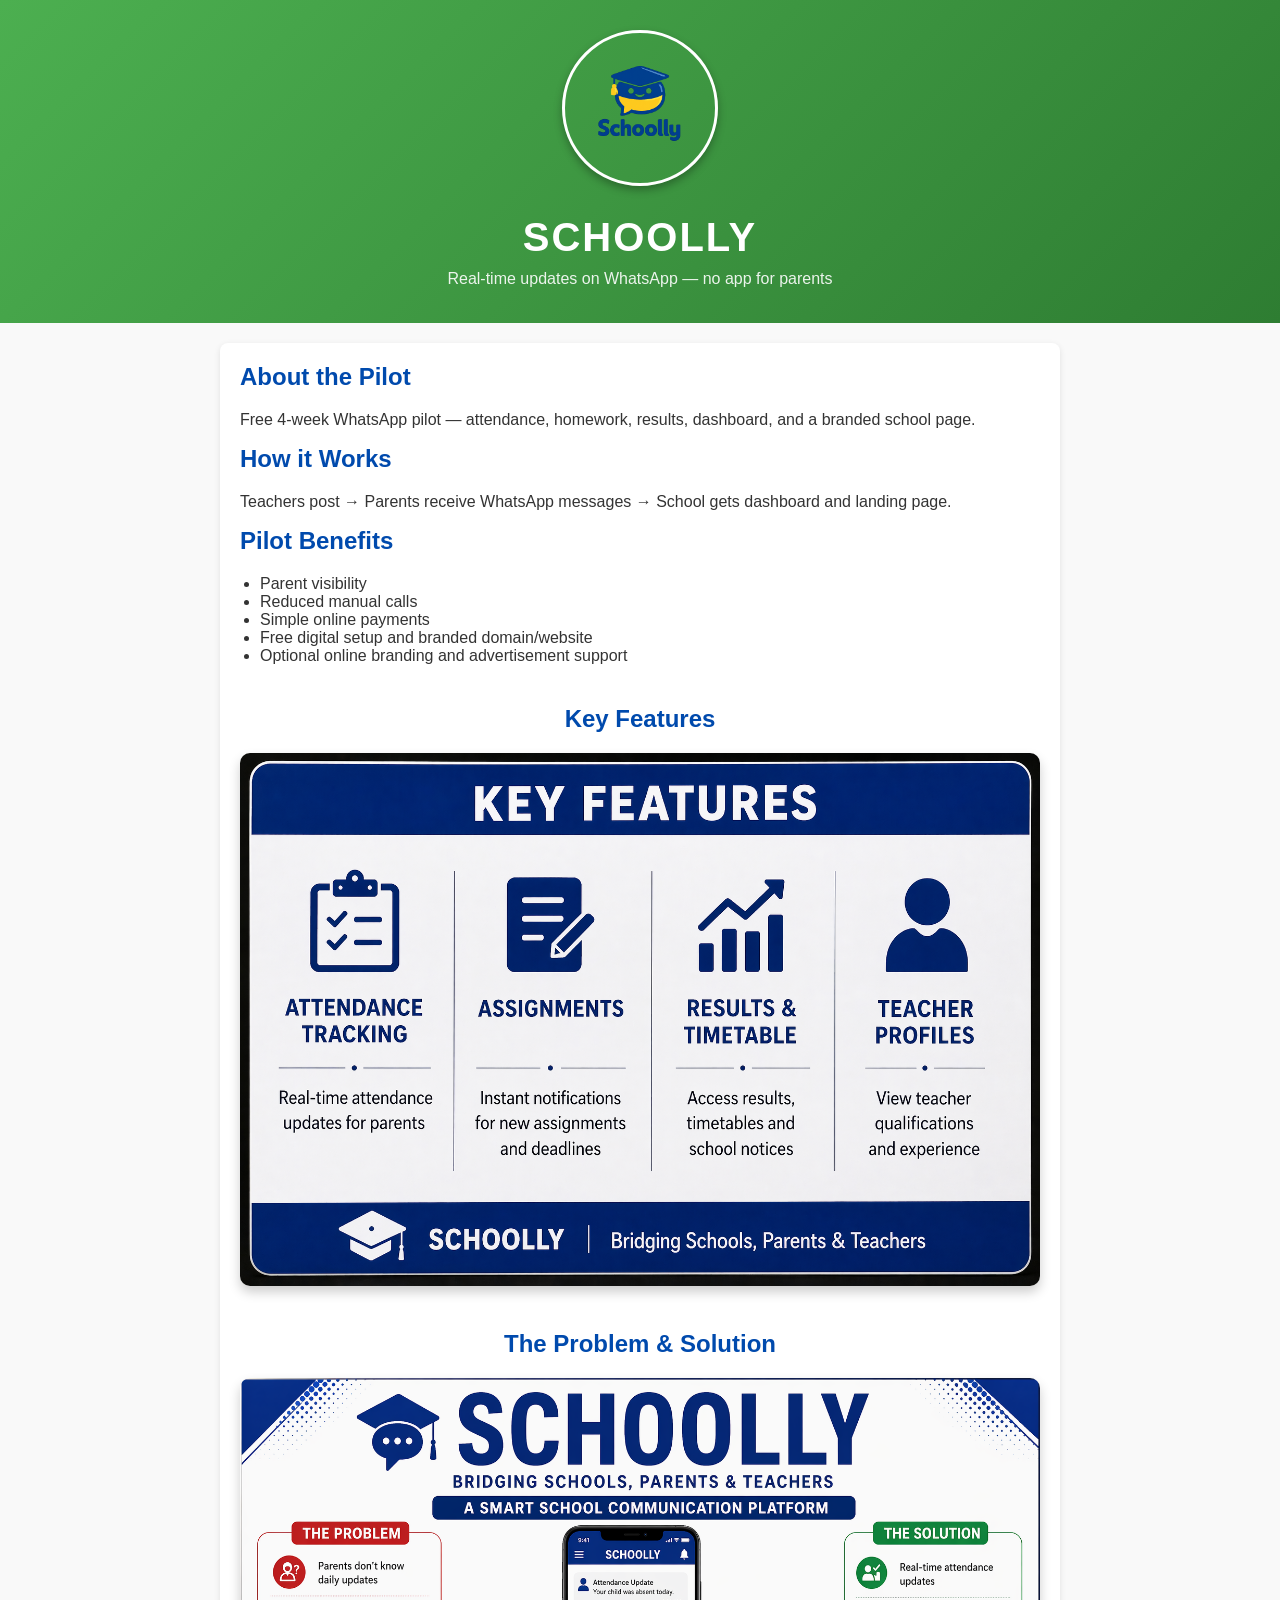
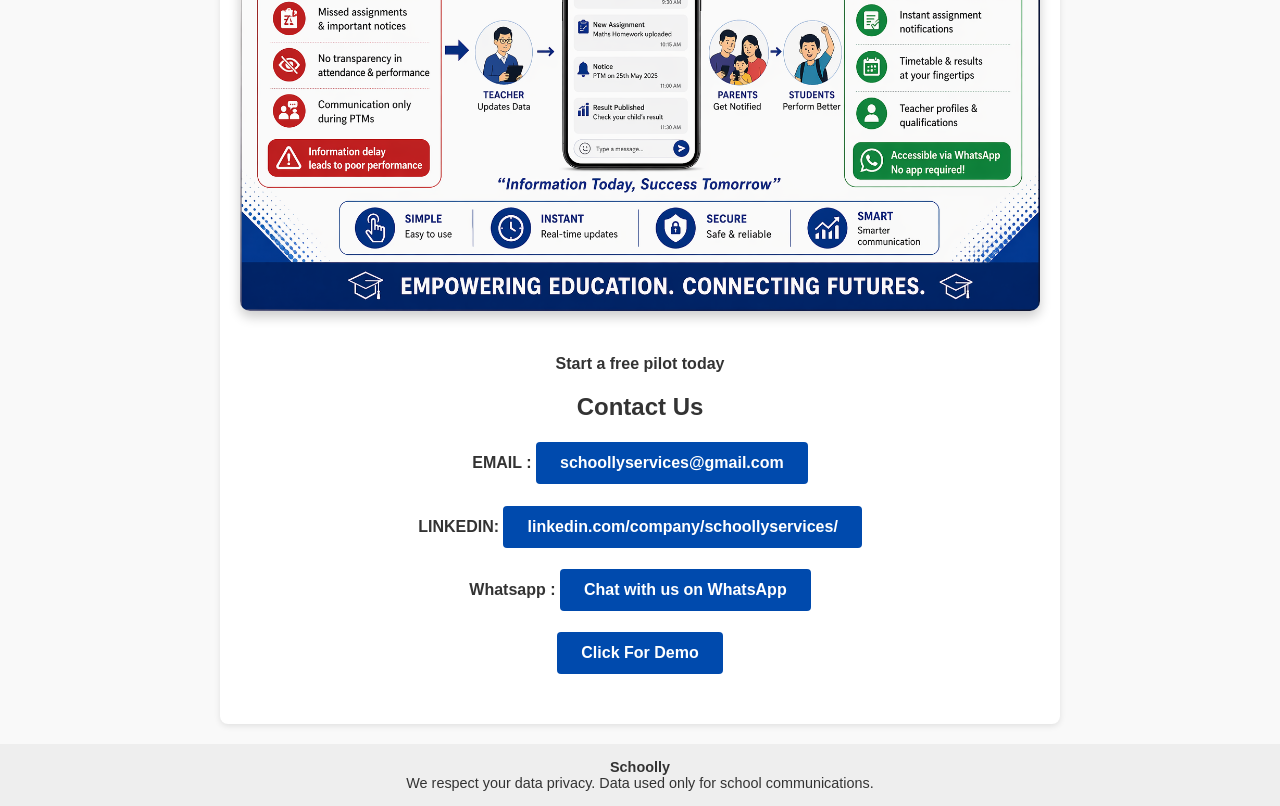
<file: index.html>
<!DOCTYPE html>
<html lang="en">
<head>
  <meta charset="UTF-8">
  <title>[School Name] — Schoolly Pilot</title>
  <LINK rel="stylesheet" href="PP.CSS">
  </style>
</head>
<body>

<header>
  <img src="logo.png" alt="Schoolly Logo" style="width:150px;">
  <h1>SCHOOLLY</h1>
  <p>Real‑time updates on WhatsApp — no app for parents</p>
</header>

<section>
  <h2>About the Pilot</h2>
  <p>Free 4‑week WhatsApp pilot — attendance, homework, results, dashboard, and a branded school page.</p>

  <h2>How it Works</h2>
  <p>Teachers post → Parents receive WhatsApp messages → School gets dashboard and landing page.</p>

  <h2>Pilot Benefits</h2>
  <ul>
    <li>Parent visibility</li>
    <li>Reduced manual calls</li>
    <li>Simple online payments</li>
    <li>Free digital setup and branded domain/website</li>
    <li>Optional online branding and advertisement support</li>
  </ul>
<div class="image-section">
    <h2>Key Features</h2>
    <img src="SCHOOLLY_POSTER_1.png" alt="Schoolly Key Features">
  </div>

  <div class="image-section">
    <h2>The Problem & Solution</h2>
    <img src="SCHOOLLY_POSTER.png" alt="Schoolly Problem and Solution">
  </div>

  <div class="cta">
  <p><strong>Start a free pilot today</strong></p>
  <h1>Contact Us</h1>
  <h4>EMAIL : <a href="https://www.gmail.com">schoollyservices@gmail.com</a></h4>
  <h4>LINKEDIN: <a href="https://www.linkedin.com/company/schoollyservices/">linkedin.com/company/schoollyservices/</a></h4>
    <h4>Whatsapp : <a href="https://wa.me/1234567890">Chat with us on WhatsApp</a></h4>
     <a href="demo.html">Click For Demo</a>
  </div>
</section>

<footer>
  <strong>Schoolly</strong><br>
  We respect your data privacy. Data used only for school communications.
</footer>

</body>
</html>
</file>
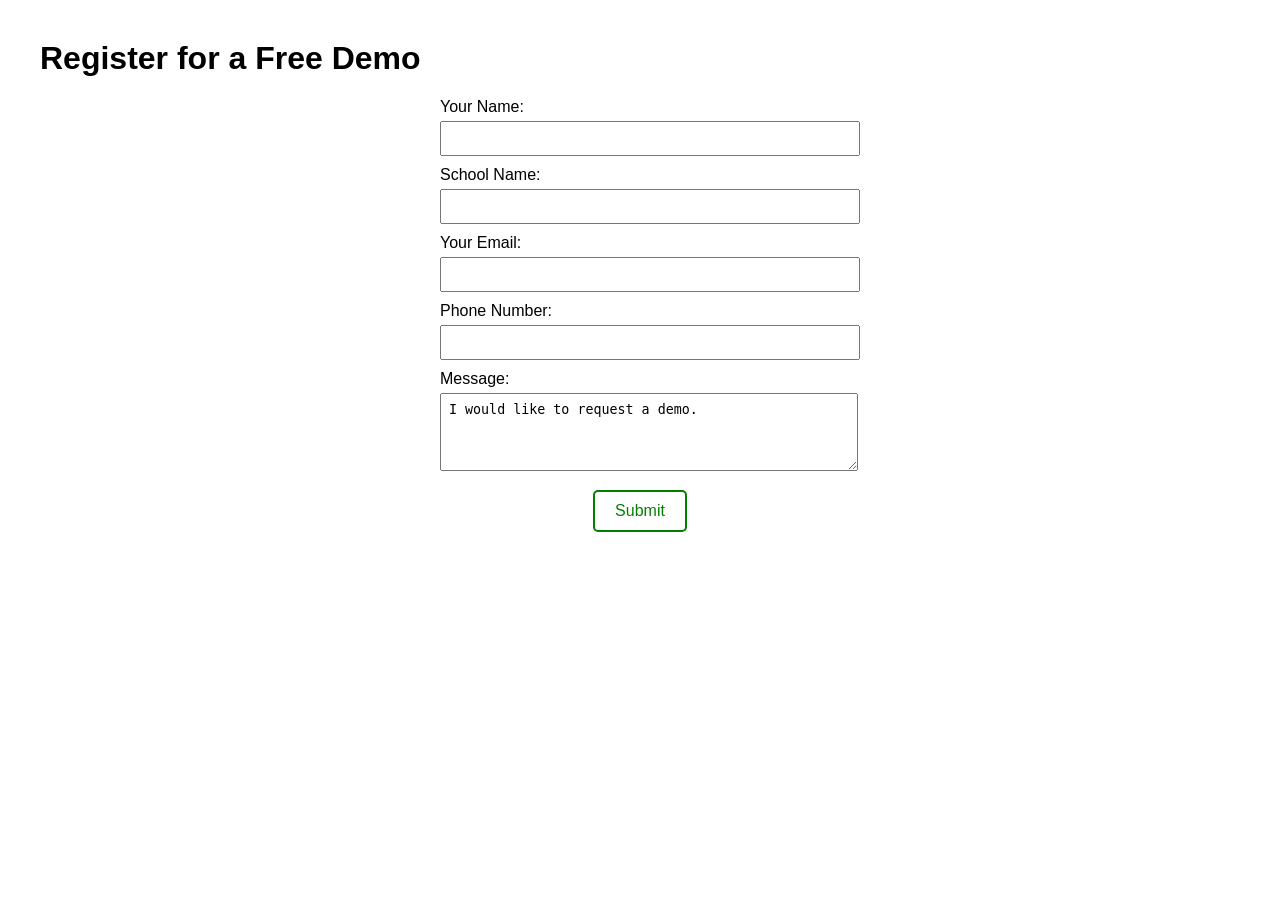
<file: demo.html>
<!DOCTYPE html>
<html lang="en">
<head>
  <meta charset="UTF-8">
  <title>Demo Registration</title>
  <!-- Link to external CSS -->
  <link rel="stylesheet" href="demo.css">
</head>
<body>
  <h1>Register for a Free Demo</h1>
  <form action="tk.html" method="get">
    <label for="name">Your Name:</label>
    <input type="text" id="name" name="name" required>

    <label for="school">School Name:</label>
    <input type="text" id="school" name="school" required>

    <label for="email">Your Email:</label>
    <input type="email" id="email" name="email" required>

    <label for="phone">Phone Number:</label>
    <input type="tel" id="phone" name="phone">

    <label for="message">Message:</label>
    <textarea id="message" name="message" rows="4">I would like to request a demo.</textarea>

    <div class="button-container">
      <button type="submit">Submit</button>
    </div>
  </form>
</body>
</html>
</file>
<file: PP.CSS>
/* General page styling */
body {
  font-family: Arial, sans-serif;
  margin: 0;
  padding: 0;
  background: #f9f9f9;
  color: #333;
}

/* Header styling */
header {
  text-align: center;
  padding: 30px 20px;
  background: linear-gradient(135deg, #4CAF50, #2E7D32);
  color: white;
  position: relative;
}

/* Logo styling */
header img {
  width: 120px;
  height: auto;
  border-radius: 50%; /* circular logo */
  border: 3px solid white;
  box-shadow: 0 4px 8px rgba(0,0,0,0.3);
  margin-bottom: 15px;
  transition: transform 0.3s ease;
}

header img:hover {
  transform: scale(1.1); /* zoom effect on hover */
}

/* Title styling */
header h1 {
  font-size: 2.5rem;
  margin: 10px 0;
  letter-spacing: 2px;
  font-weight: bold;
}

/* Subtitle styling */
header p {
  font-size: 1rem;
  margin: 5px 0;
  opacity: 0.9;
}
section {
      max-width: 800px;
      margin: 20px auto;
      padding: 20px;
      background: white;
      border-radius: 8px;
      box-shadow: 0 2px 6px rgba(0,0,0,0.1);
    }
    h2 {
      color: #004aad;
      margin-top: 0;
    }
    ul {
      list-style: disc;
      padding-left: 20px;
    }
    .cta {
      text-align: center;
      margin: 30px 0;
    }
    .cta a {
      display: inline-block;
      background-color: #004aad;
      color: #fff;
      padding: 12px 24px;
      border-radius: 4px;
      text-decoration: none;
      font-weight: bold;
    }
    footer {
      text-align: center;
      padding: 15px;
      background-color: #eee;
      font-size: 0.9em;
    }
.image-section {
  text-align: center;
  margin: 40px 0;
}

.image-section img {
  max-width: 100%;
  height: auto;
  border-radius: 10px;
  box-shadow: 0 6px 12px rgba(0,0,0,0.2);
  transition: transform 0.3s ease, box-shadow 0.3s ease;
}

.image-section img:hover {
  transform: scale(1.05);
  box-shadow: 0 8px 16px rgba(0,0,0,0.3);
}
</file>
<file: demo.css>
body {
  font-family: Arial, sans-serif;
  margin: 40px;
}

form {
  max-width: 400px;
  margin: auto;
}

label {
  display: block;
  margin-top: 10px;
}

input, textarea {
  width: 100%;
  padding: 8px;
  margin-top: 5px;
}

.button-container {
  text-align: center; /* Centers the button */
}

button {
  margin-top: 15px;
  padding: 10px 20px;
  background: transparent; /* Transparent background */
  color: green;
  border: 2px solid green;
  cursor: pointer;
  border-radius: 5px;
  font-size: 16px;
}

button:hover {
  background: rgba(0, 128, 0, 0.1); /* Light transparent green on hover */
}
</file>
